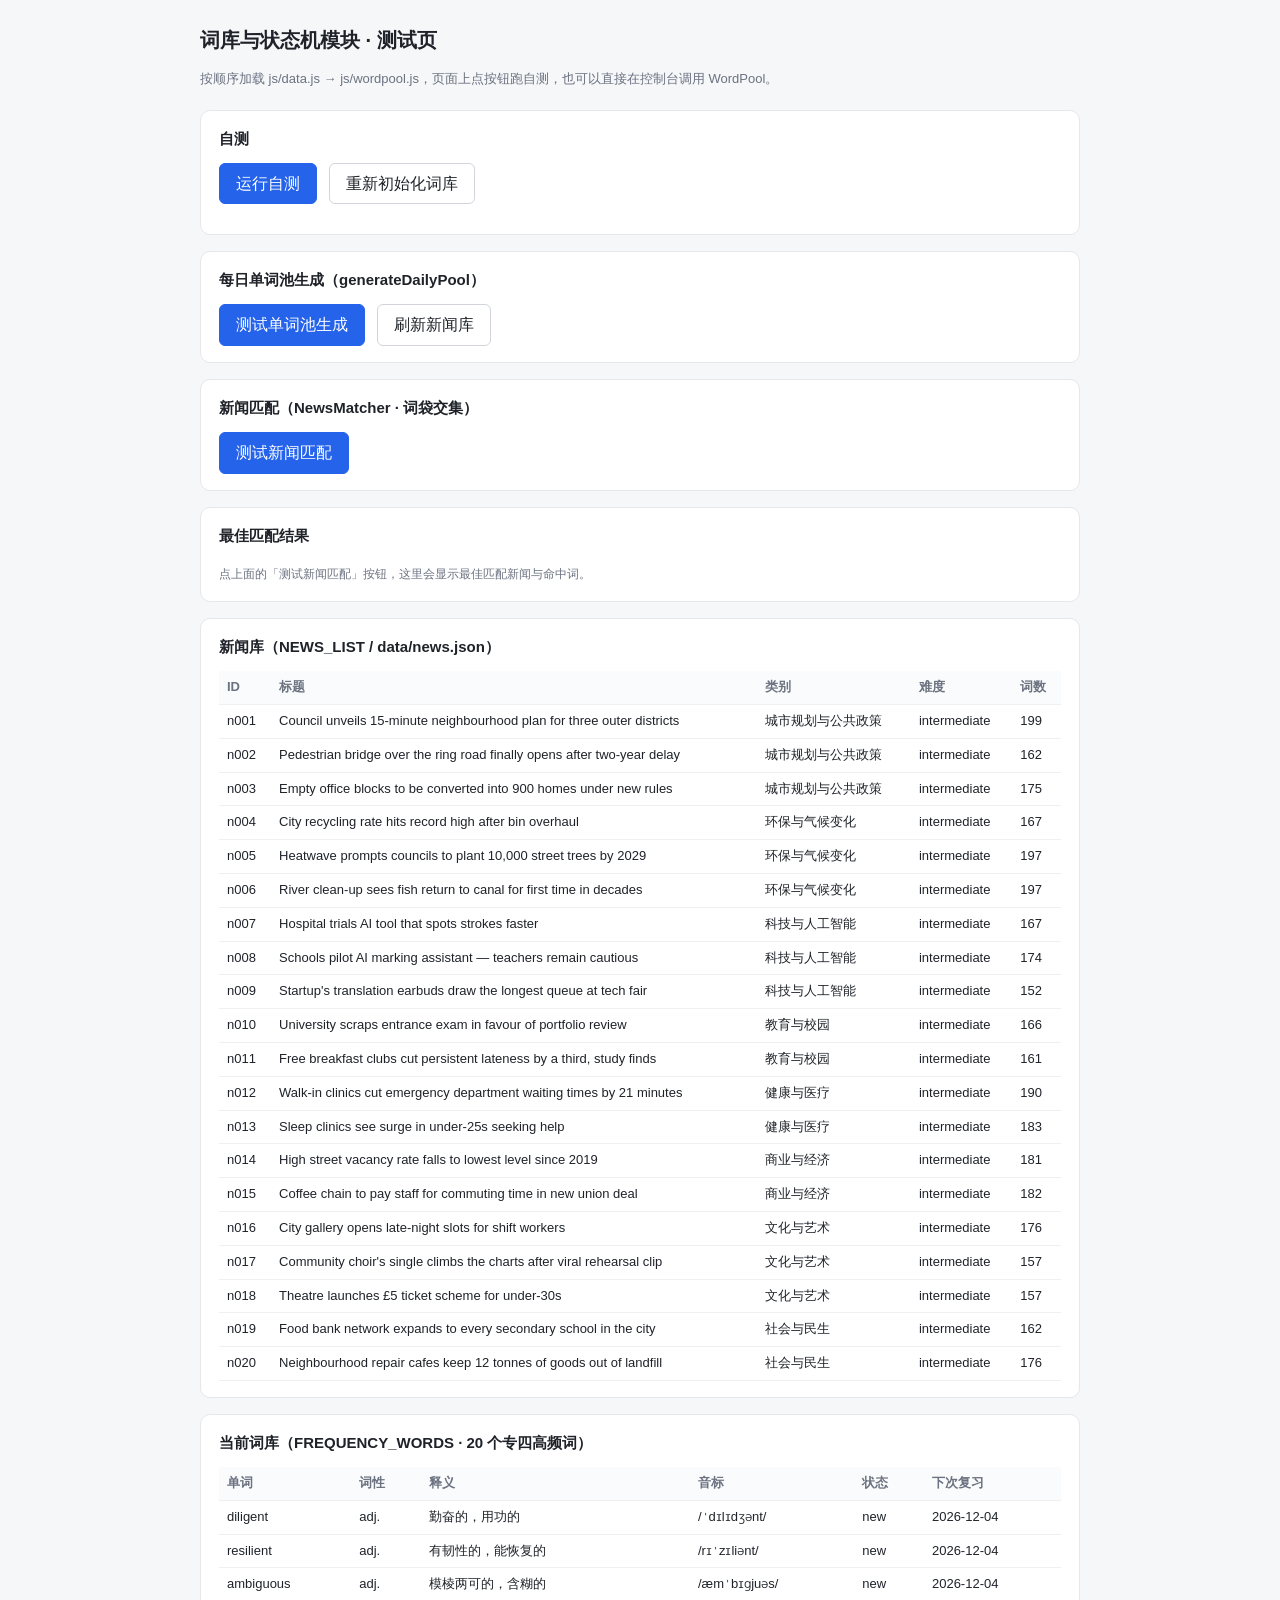
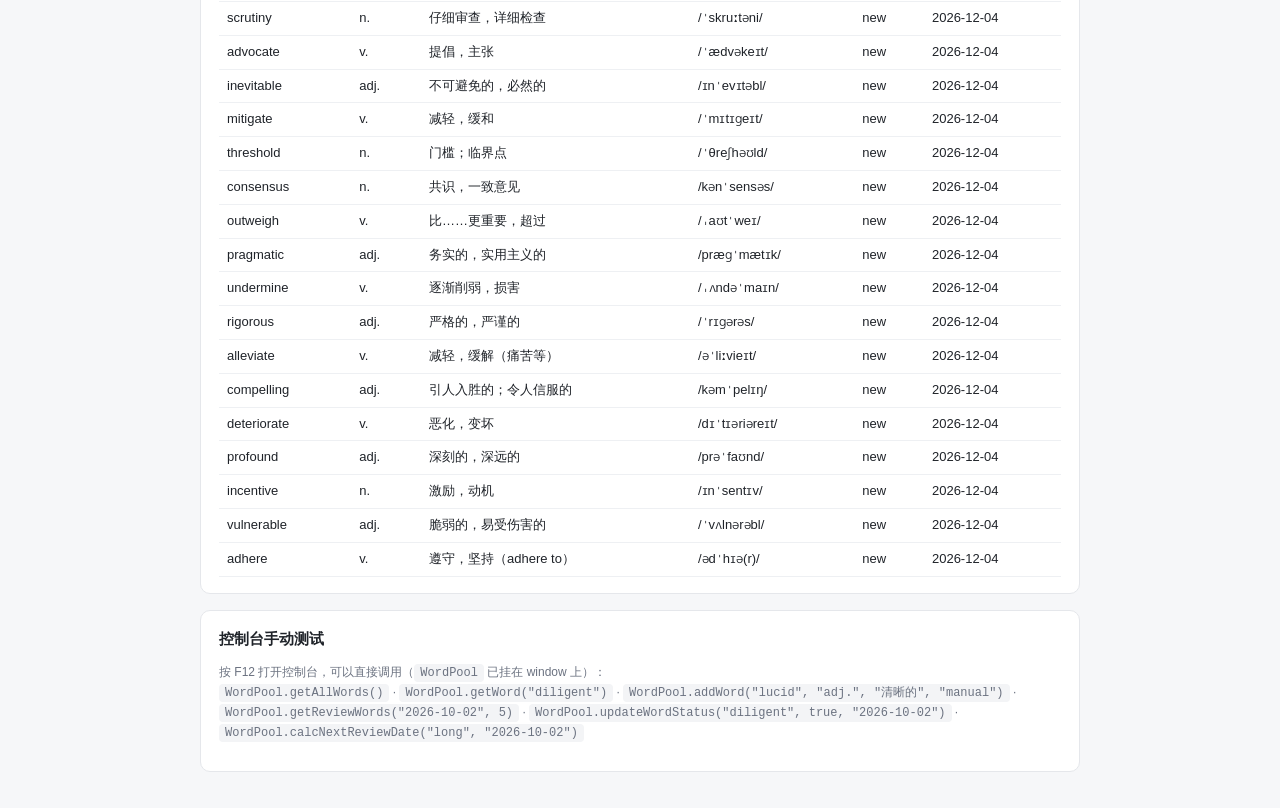
<file: test.html>
<!DOCTYPE html>
<html lang="zh-CN">
<head>
  <meta charset="UTF-8">
  <meta name="viewport" content="width=device-width, initial-scale=1.0">
  <title>AI 新闻背单词 · 词库模块测试页</title>
  <style>
    * { box-sizing: border-box; }
    body {
      margin: 0;
      padding: 24px;
      font-family: -apple-system, "PingFang SC", "Microsoft YaHei", sans-serif;
      background: #f6f7f9;
      color: #1f2329;
      line-height: 1.6;
    }
    .wrap { max-width: 880px; margin: 0 auto; }
    h1 { font-size: 20px; margin: 0 0 4px; }
    .sub { color: #6b7280; font-size: 13px; margin-bottom: 20px; }
    .card {
      background: #fff;
      border: 1px solid #e5e7eb;
      border-radius: 10px;
      padding: 16px 18px;
      margin-bottom: 16px;
    }
    .card h2 { font-size: 15px; margin: 0 0 12px; }
    button {
      font: inherit;
      padding: 7px 16px;
      border: 1px solid #d1d5db;
      border-radius: 6px;
      background: #fff;
      color: #1f2329;
      cursor: pointer;
      margin-right: 8px;
    }
    button:hover { background: #f3f4f6; }
    button.primary { background: #2563eb; border-color: #2563eb; color: #fff; }
    button.primary:hover { background: #1d4ed8; }
    #result { margin-top: 14px; font-size: 13px; }
    .row { padding: 5px 0; border-bottom: 1px dashed #eef0f3; }
    .row:last-child { border-bottom: none; }
    .pass { color: #15803d; font-weight: 600; }
    .fail { color: #dc2626; font-weight: 600; }
    .desc { color: #4b5563; }
    .val { color: #6b7280; font-family: Consolas, Menlo, monospace; }
    .summary { margin-top: 12px; font-size: 14px; font-weight: 600; }
    table { width: 100%; border-collapse: collapse; font-size: 13px; }
    th, td { text-align: left; padding: 6px 8px; border-bottom: 1px solid #eef0f3; }
    th { color: #6b7280; font-weight: 600; background: #fafbfc; }
    code {
      background: #f3f4f6;
      padding: 2px 6px;
      border-radius: 4px;
      font-family: Consolas, Menlo, monospace;
      font-size: 12px;
    }
    .hint { font-size: 12px; color: #6b7280; }
  </style>
</head>
<body>
  <div class="wrap">
    <h1>词库与状态机模块 · 测试页</h1>
    <p class="sub">按顺序加载 js/data.js → js/wordpool.js，页面上点按钮跑自测，也可以直接在控制台调用 WordPool。</p>

    <div class="card">
      <h2>自测</h2>
      <button class="primary" onclick="runTests()">运行自测</button>
      <button onclick="resetPool()">重新初始化词库</button>
      <div id="result"></div>
    </div>

    <div class="card">
      <h2>每日单词池生成（generateDailyPool）</h2>
      <button class="primary" onclick="runPoolTests()">测试单词池生成</button>
      <button onclick="renderNewsList()">刷新新闻库</button>
      <div id="poolResult"></div>
    </div>

    <div class="card">
      <h2>新闻匹配（NewsMatcher · 词袋交集）</h2>
      <button class="primary" onclick="runMatchTests()">测试新闻匹配</button>
      <div id="matchResult"></div>
    </div>

    <div class="card">
      <h2>最佳匹配结果</h2>
      <div id="matchDisplay"><span class="hint">点上面的「测试新闻匹配」按钮，这里会显示最佳匹配新闻与命中词。</span></div>
    </div>

    <div class="card">
      <h2>新闻库（NEWS_LIST / data/news.json）</h2>
      <div id="newsTable"></div>
    </div>

    <div class="card">
      <h2>当前词库（FREQUENCY_WORDS · 20 个专四高频词）</h2>
      <div id="wordTable"></div>
    </div>

    <div class="card">
      <h2>控制台手动测试</h2>
      <p class="hint">
        按 F12 打开控制台，可以直接调用（<code>WordPool</code> 已挂在 window 上）：<br>
        <code>WordPool.getAllWords()</code> ·
        <code>WordPool.getWord("diligent")</code> ·
        <code>WordPool.addWord("lucid", "adj.", "清晰的", "manual")</code> ·
        <code>WordPool.getReviewWords("2026-10-02", 5)</code> ·
        <code>WordPool.updateWordStatus("diligent", true, "2026-10-02")</code> ·
        <code>WordPool.calcNextReviewDate("long", "2026-10-02")</code>
      </p>
    </div>
  </div>

  <!-- 注意加载顺序：先数据，后逻辑模块 -->
  <script src="js/data.js"></script>
  <script src="js/wordpool.js"></script>
  <script src="js/news.js"></script>

  <script>
    /* 测试用的固定日期，方便复现结果 */
    const TODAY = "2026-10-02";

    /* 重新初始化词库：用 data.js 里的 20 个高频词灌进去 */
    function resetPool() {
      WordPool.init(FREQUENCY_WORDS);
      renderWordTable();
      document.getElementById("result").innerHTML =
        '<div class="row desc">词库已重新初始化，共 ' + WordPool.getAllWords().length + ' 个词。</div>';
    }

    /* 断言工具：比对实际值与期望值 */
    function check(name, actual, expected) {
      const ok = JSON.stringify(actual) === JSON.stringify(expected);
      return {
        ok: ok,
        html: '<div class="row">' +
          '<span class="' + (ok ? "pass" : "fail") + '">' + (ok ? "PASS" : "FAIL") + "</span> " +
          '<span class="desc">' + name + "</span>" +
          '<span class="val"> → ' + JSON.stringify(actual) +
          (ok ? "" : " ，期望 " + JSON.stringify(expected)) + "</span></div>"
      };
    }

    /* 主测试流程 */
    function runTests() {
      WordPool.init(FREQUENCY_WORDS);          // 1. 初始化
      const out = [];
      let passCount = 0;

      out.push(check("init 后词库数量 = 20", WordPool.getAllWords().length, 20));
      out.push(check(
        "init 默认字段（status/source/nextReview/reviewCount）",
        [WordPool.getWord("diligent").status, WordPool.getWord("diligent").source,
         WordPool.getWord("diligent").nextReview, WordPool.getWord("diligent").reviewCount],
        ["new", "frequency", TODAY, 0]
      ));

      // 2. 手动添加单词
      WordPool.addWord("lucid", "adj.", "清晰易懂的", "manual");
      out.push(check("addWord 后 source", WordPool.getWord("lucid").source, "manual"));
      WordPool.addWord("lucid", "adj.", "清晰易懂的", "manual");   // 重复添加
      out.push(check("重复添加不增加数量", WordPool.getAllWords().length, 21));

      // 3. 造几个过期词，取复习列表
      WordPool.setStatus("scrutiny", "short", "2026-09-28");
      WordPool.setStatus("advocate", "mid", "2026-09-30");
      WordPool.setStatus("consensus", "long", "2026-10-01");
      const reviewList = WordPool.getReviewWords(TODAY, 5);
      out.push(check("复习列表数量 <= 5", reviewList.length <= 5, true));
      out.push(check(
        "复习列表按 nextReview 升序",
        reviewList.slice(0, 3).map(function (w) { return w.word; }),
        ["scrutiny", "advocate", "consensus"]
      ));

      // 4. 答对升级：new → short，nextReview = 今天 + 1 天
      WordPool.updateWordStatus("diligent", true, TODAY);
      out.push(check(
        "答对：new → short，nextReview +1 天",
        [WordPool.getWord("diligent").status, WordPool.getWord("diligent").nextReview],
        ["short", "2026-10-03"]
      ));

      // 5. 答错降级：mid → short
      WordPool.setStatus("resilient", "mid");
      WordPool.updateWordStatus("resilient", false, TODAY);
      out.push(check(
        "答错：mid → short",
        [WordPool.getWord("resilient").status, WordPool.getWord("resilient").nextReview],
        ["short", "2026-10-03"]
      ));

      // 6. 边界：new 答错不变、mastered 答对不变、mastered 答错降 long
      WordPool.updateWordStatus("inevitable", false, TODAY);
      out.push(check("new 答错仍为 new", WordPool.getWord("inevitable").status, "new"));
      WordPool.setStatus("mitigate", "mastered");
      WordPool.updateWordStatus("mitigate", true, TODAY);
      out.push(check("mastered 答对仍为 mastered", WordPool.getWord("mitigate").status, "mastered"));
      WordPool.updateWordStatus("mitigate", false, TODAY);
      out.push(check("mastered 答错降为 long", WordPool.getWord("mitigate").status, "long"));

      // 7. 间隔天数计算
      out.push(check("calcNextReviewDate(new)", WordPool.calcNextReviewDate("new", TODAY), "2026-10-02"));
      out.push(check("calcNextReviewDate(short)", WordPool.calcNextReviewDate("short", TODAY), "2026-10-03"));
      out.push(check("calcNextReviewDate(mid)", WordPool.calcNextReviewDate("mid", TODAY), "2026-10-05"));
      out.push(check("calcNextReviewDate(long)", WordPool.calcNextReviewDate("long", TODAY), "2026-10-09"));
      out.push(check("calcNextReviewDate(mastered)", WordPool.calcNextReviewDate("mastered", TODAY), "2026-11-01"));
      out.push(check("跨月计算 2026-02-20 +30 天", WordPool.calcNextReviewDate("mastered", "2026-02-20"), "2026-03-22"));

      // 8. 已掌握单词超过 30 天 → 抽查
      // 注意：抽查词排在到期词后面，这里把 limit 放大，否则会被前面 10 个到期词挤掉
      const amb = WordPool.getWord("ambiguous");
      amb.status = "mastered";
      amb.lastReview = "2026-08-01";
      out.push(check(
        "mastered 超 30 天进入抽查（spotCheck）",
        WordPool.getReviewWords(TODAY, 50).filter(function (w) { return w.spotCheck; })
          .map(function (w) { return w.word; }).indexOf("ambiguous") >= 0,
        true
      ));

      // 9. 查不到的词返回 null
      out.push(check("getWord 找不到返回 null", WordPool.getWord("not-exist"), null));

      // 汇总输出
      passCount = out.filter(function (r) { return r.ok; }).length;
      document.getElementById("result").innerHTML =
        out.map(function (r) { return r.html; }).join("") +
        '<div class="summary">结果：' + passCount + " / " + out.length + " 通过</div>";

      renderWordTable();
      console.log("[测试完成] " + passCount + "/" + out.length + " 通过");
    }

    /* 造测试数据用的 15 个新词（模拟“昨天添加的词”） */
    const NEW_WORD_BATCH = [
      { w: "lucid",    p: "adj.", m: "清晰易懂的" },
      { w: "augment",  p: "v.",   m: "增加，增强" },
      { w: "coherent", p: "adj.", m: "连贯的" },
      { w: "dispel",   p: "v.",   m: "消除，驱散" },
      { w: "emulate",  p: "v.",   m: "模仿，赶上" },
      { w: "facet",    p: "n.",   m: "方面" },
      { w: "garner",   p: "v.",   m: "获得，收集" },
      { w: "hinder",   p: "v.",   m: "阻碍" },
      { w: "impart",   p: "v.",   m: "传授，告知" },
      { w: "jolt",     p: "v.",   m: "震动，使震惊" },
      { w: "kindle",   p: "v.",   m: "点燃，激起" },
      { w: "loom",     p: "v.",   m: "逼近，隐现" },
      { w: "muster",   p: "v.",   m: "召集，鼓起" },
      { w: "nurture",  p: "v.",   m: "培养，养育" },
      { w: "omit",     p: "v.",   m: "省略，遗漏" }
    ];

    /* 往词库里塞 n 个“昨天添加”的新词 */
    function seedYesterdayWords(n) {
      WordPool.init(FREQUENCY_WORDS);
      const YESTERDAY = "2026-10-01";   // TODAY(2026-10-02) 的前一天
      NEW_WORD_BATCH.slice(0, n).forEach(function (item) {
        const word = WordPool.addWord(item.w, item.p, item.m, "manual");
        word.addDate = YESTERDAY;
      });
    }

    /* 单词池生成测试 */
    function runPoolTests() {
      const out = [];

      // 1. 初始化后生成 20 个词
      WordPool.init(FREQUENCY_WORDS);
      const pool = WordPool.generateDailyPool(TODAY, 20);
      out.push(check("1. generateDailyPool 返回 20 个词", pool.words.length, 20));
      out.push(check("1b. 不足目标时不超发（总数 <= target）", pool.words.length <= pool.target, true));

      // 2. breakdown 四类之和 = words 数量
      const b = pool.breakdown;
      const sum = b.newWords + b.wordbookWords + b.reviewWords + b.frequencyWords;
      out.push(check("2. breakdown 四类之和 = words 数量", sum, pool.words.length));
      out.push(check("2b. 复习词不超过默认上限 10", b.reviewWords <= 10, true));

      // 3. 昨天添加 5 个新词 → newWords = 5（未达上限）
      seedYesterdayWords(5);
      const pool5 = WordPool.generateDailyPool(TODAY, 20);
      out.push(check("3. 昨天新增 5 个 → breakdown.newWords = 5", pool5.breakdown.newWords, 5));
      out.push(check("3b. 仍凑够 20 个", pool5.words.length, 20));

      // 4. 昨天添加 15 个新词 → newWords = 10（达到上限，其余顺延）
      seedYesterdayWords(15);
      const pool15 = WordPool.generateDailyPool(TODAY, 20);
      out.push(check("4. 昨天新增 15 个 → 上限截断为 10", pool15.breakdown.newWords, 10));
      out.push(check("4b. breakdown 之和 = words 数量",
        pool15.breakdown.newWords + pool15.breakdown.wordbookWords +
        pool15.breakdown.reviewWords + pool15.breakdown.frequencyWords,
        pool15.words.length));

      // 5. 单词 id 不重复
      const ids = pool15.words.map(function (w) { return w.id; });
      out.push(check("5. 今日单词 id 不重复", new Set(ids).size, ids.length));

      // 补充：单词本收藏词的优先级
      WordPool.init(FREQUENCY_WORDS);
      ["sturdy", "notion"].forEach(function (w) {
        WordPool.addWord(w, "adj.", "测试释义", "wordbook");
      });
      const poolBook = WordPool.generateDailyPool(TODAY, 20);
      out.push(check("补充. 单词本收藏词（source=wordbook）计入", poolBook.breakdown.wordbookWords, 2));

      // 补充：新闻库加载情况
      out.push(check("补充. 新闻库篇数 = 20", NEWS_LIST.length, 20));
      out.push(check("补充. 新闻 topic 类别数 = 8",
        new Set(NEWS_LIST.map(function (n) { return n.topic; })).size, 8));

      const passCount = out.filter(function (r) { return r.ok; }).length;
      document.getElementById("poolResult").innerHTML =
        out.map(function (r) { return r.html; }).join("") +
        '<div class="summary">结果：' + passCount + " / " + out.length + " 通过</div>";

      renderWordTable();
      console.log("[单词池测试完成] " + passCount + "/" + out.length + " 通过", pool15.breakdown);
    }

    /* 展示最佳匹配结果：标题 / 主题 / 得分 / 命中词 / 未命中词 */
    function renderMatchDisplay(result) {
      if (!result) return;
      const n = result.news;
      let html = "";
      html += '<div><strong>' + n.title + "</strong></div>";
      html += '<div class="sub">主题：' + n.topic + " · 难度：" + n.difficulty +
        " · 词数：" + n.content.split(/\s+/).length + " · 匹配得分：<b>" + result.score + "</b></div>";
      html += '<div class="sub">命中词（' + result.matchedWords.length + "）：" +
        (result.matchedWords.length
          ? result.matchedWords.map(function (w) { return "<code>" + w + "</code>"; }).join(" ")
          : "无") + "</div>";
      html += '<div class="sub">未命中词（' + result.unmatchedWords.length + "）：" +
        (result.unmatchedWords.length
          ? result.unmatchedWords.map(function (w) { return "<code>" + w + "</code>"; }).join(" ")
          : "无") + "</div>";
      html += '<div class="sub" style="margin-top:8px">' + n.content.replace(/\n\n/g, "<br><br>") + "</div>";
      document.getElementById("matchDisplay").innerHTML = html;
    }

    /* 新闻匹配测试 */
    function runMatchTests() {
      const out = [];

      // 先造出今日单词池
      WordPool.init(FREQUENCY_WORDS);
      const words = WordPool.generateDailyPool(TODAY, 20).words;

      // 1. 新闻库数量
      NewsMatcher.init(NEWS_LIST);
      out.push(check("1. 新闻库数量 = 20", NewsMatcher.getAllNews().length, 20));

      // 2. match 返回 score 与 matchedWords
      const best = NewsMatcher.match(words);
      out.push(check("2. match 返回 score 与 matchedWords",
        [typeof best.score === "number", Array.isArray(best.matchedWords)], [true, true]));

      // 3. matched + unmatched = 输入词数
      out.push(check("3. matchedWords + unmatchedWords = 输入词数",
        best.matchedWords.length + best.unmatchedWords.length, words.length));

      // 4. matchTopN 返回 3 篇，按得分从高到低
      const top3 = NewsMatcher.matchTopN(words, 3);
      out.push(check("4. matchTopN 返回 3 篇", top3.length, 3));
      out.push(check("4b. 得分从高到低排列",
        top3.map(function (x) { return x.score; }),
        top3.map(function (x) { return x.score; }).slice().sort(function (a, b) { return b - a; })));

      // 5. 极端情况：临时加一篇包含全部 20 个词的新闻，应排第一
      const allInOne = {
        id: "n999",
        title: "TEST: a story containing every target word",
        topic: "测试",
        difficulty: "intermediate",
        content: FREQUENCY_WORDS.map(function (w) { return w.word; }).join(", ") + "."
      };
      NewsMatcher.init(NEWS_LIST.concat([allInOne]));
      const extreme = NewsMatcher.match(words);
      out.push(check("5. 包含全部单词的新闻排第一", extreme.news.id, "n999"));
      out.push(check("5b. 该篇得分 = 输入词数", extreme.score, words.length));

      // 6. 同分时选字数少的一篇
      const longFiller = "The local news desk reported the story on a quiet Tuesday afternoon and "
        .repeat(8);
      NewsMatcher.init([
        { id: "s-long", title: "long", topic: "测试", difficulty: "intermediate",
          content: "Diligent reporters work here. " + longFiller },
        { id: "s-short", title: "short", topic: "测试", difficulty: "intermediate",
          content: "Diligent reporters work here." }
      ]);
      out.push(check("6. 得分相同时选字数少的一篇",
        NewsMatcher.match(["diligent"]).news.id, "s-short"));

      // 恢复真实新闻库，并把真实匹配结果渲染出来
      NewsMatcher.init(NEWS_LIST);

      const passCount = out.filter(function (r) { return r.ok; }).length;
      document.getElementById("matchResult").innerHTML =
        out.map(function (r) { return r.html; }).join("") +
        '<div class="summary">结果：' + passCount + " / " + out.length + " 通过</div>";

      renderMatchDisplay(best);
      console.log("[新闻匹配测试完成] " + passCount + "/" + out.length + " 通过",
        best.news.id, best.score, best.matchedWords);
    }

    /* 渲染新闻库表格 */
    function renderNewsList() {
      let html = "<table><tr><th>ID</th><th>标题</th><th>类别</th><th>难度</th><th>词数</th></tr>";
      NEWS_LIST.forEach(function (n) {
        html += "<tr><td>" + n.id + "</td><td>" + n.title + "</td><td>" + n.topic +
          "</td><td>" + n.difficulty + "</td><td>" + n.content.split(/\s+/).length + "</td></tr>";
      });
      html += "</table>";
      document.getElementById("newsTable").innerHTML = html;
    }

    /* 渲染词库表格 */
    function renderWordTable() {
      const words = WordPool.getAllWords();
      let html = "<table><tr><th>单词</th><th>词性</th><th>释义</th><th>音标</th><th>状态</th><th>下次复习</th></tr>";
      words.forEach(function (w) {
        html += "<tr><td>" + w.word + "</td><td>" + w.pos + "</td><td>" + w.meaning +
          "</td><td>" + w.phonetic + "</td><td>" + w.status + "</td><td>" + w.nextReview + "</td></tr>";
      });
      html += "</table>";
      document.getElementById("wordTable").innerHTML = html;
    }

    /* 页面打开就先渲染一次词库和新闻库（不跑测试，等你点按钮） */
    WordPool.init(FREQUENCY_WORDS);
    NewsMatcher.init(NEWS_LIST);
    renderWordTable();
    renderNewsList();
  </script>
</body>
</html>
</file>
